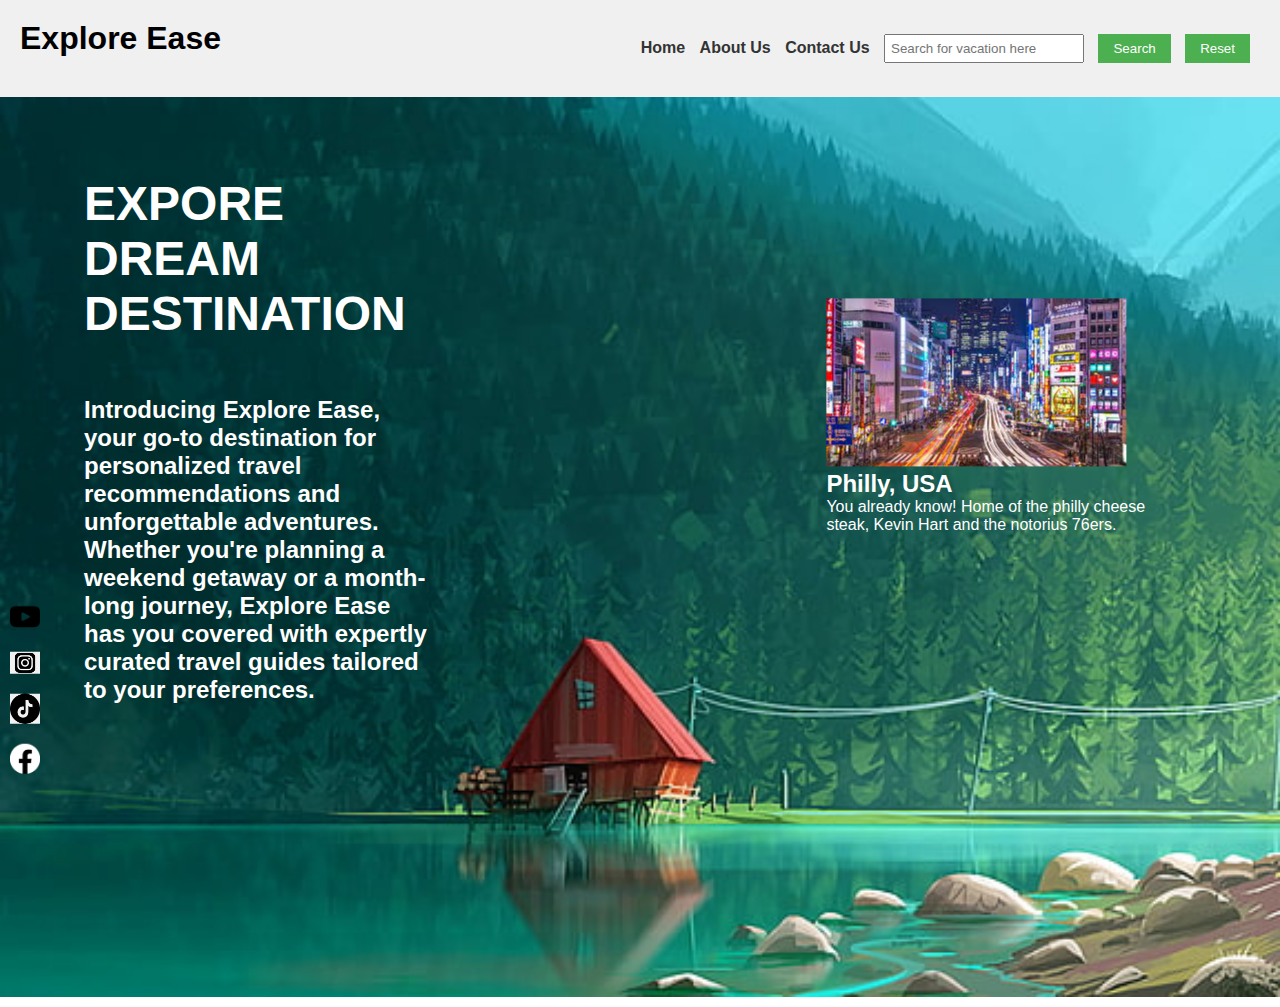
<file: index.html>
<!--Task 1: HTML template-->
<!DOCTYPE html>
<html>
<head>
    <meta charset="UTF-8">
    <title>Explore Ease Travel Recommendations</title>
    <link rel="stylesheet" href="./travel_recommendation.css">
</head>
<body>

    <div class="socialMediaIcons">
        <img src="./images/youtube_icon.jpg" alt="YouTube">
        <img src="./images/instagram_icon.jpg" alt="Instagram">
        <img src="./images/tiktok_icon.jpg" alt="TikTok">
        <img src="./images/facebook_icon.jpg" alt="Facebook">
    </div>
    
    <!--Task 2: Navbar-->
    <nav>
        <h1>Explore Ease</h1>
        <ul>
            <li><a href="./index.html" id="home">Home </a></li>
            <li><a href="./about_us.html" id="about">About Us </a></li>
            <li><a href="./contact_us.html" id="contact">Contact Us </a></li>
            <li><input type="text" id="searchBar" placeholder="Search for vacation here">  </li>
            <li><button id='searchBtn'>Search</button></li>
            <li><button id='resetBtn'>Reset</button></li>
        </ul>
    </nav>

    <!--Task 3: Home Page-->
    <div class='backgroundImage'>
        <div class='titleAndIntro'>
            <h1 style="font-size: 48px;">EXPORE DREAM DESTINATION</h><br><br>
            <p style="font-size: 24px;">
                Introducing Explore Ease, your go-to destination for personalized travel recommendations and unforgettable adventures. Whether you're planning a weekend getaway or a month-long journey, Explore Ease has you covered with expertly curated travel guides tailored to your preferences.
            </p>
        </div>
        <div class="searchTravel">
            <div id="result">
                <img src="./images/tokyo.jpg" alt="country-img">
                <h2><strong>Philly, USA</strong></h2>
                <p>You already know! Home of the philly cheese steak, Kevin Hart and the notorius 76ers.<p>
            </div>
        </div>
   
    </div>
    <script src="./travel_recommendation.js"></script>
</body>
</html>
</file>
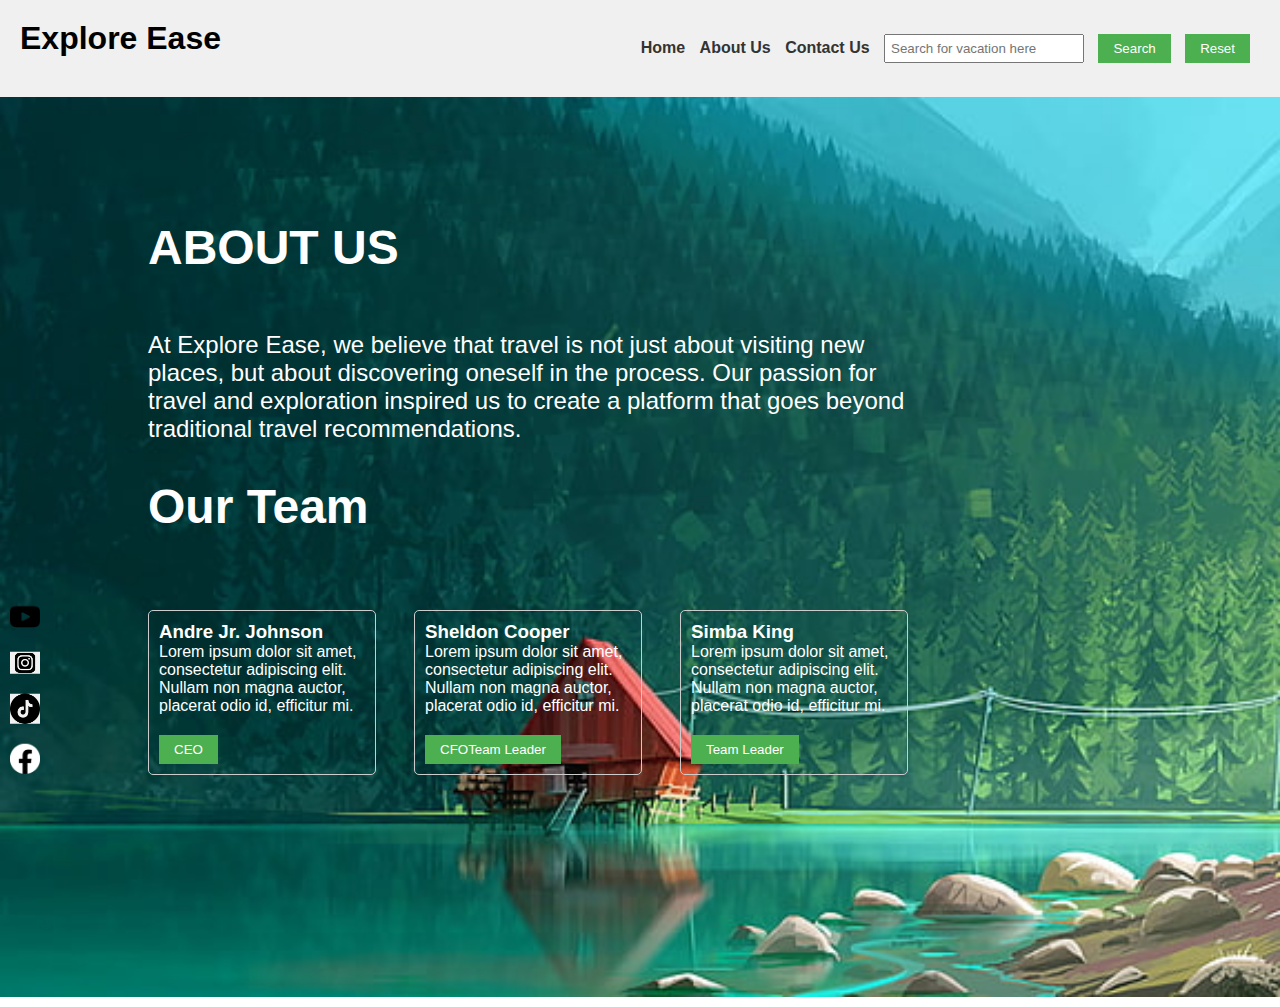
<file: about_us.html>
<!--Task 4: About us-->
<!DOCTYPE html>
<html lang="en">
<head>
  <meta charset="UTF-8">
  <title>Contact Us</title>
  <link rel="stylesheet" href="./travel_recommendation.css">
  <style>
    body{
        .container {
            max-width: 800px;
            margin: 20px auto;
            padding: 20px;
            text-align: left;
            color: white;
            position: absolute;
            top: 20%;
            left: 10%;
        }

        .team-members {
            display: flex;
            justify-content: space-between;
            flex-wrap: wrap;
          }
        
        .team-member {
            width: 30%;
            margin-top: 20px;
            padding: 10px;
            border: 1px solid #ccc;
            border-radius: 5px;
        }
  </style>
</head>
<body>
    
    <div class="socialMediaIcons">
        <img src="./images/youtube_icon.jpg" alt="YouTube">
        <img src="./images/instagram_icon.jpg" alt="Instagram">
        <img src="./images/tiktok_icon.jpg" alt="TikTok">
        <img src="./images/facebook_icon.jpg" alt="Facebook">
    </div>

    <nav>
        <h1>Explore Ease</h1>
        <ul>
            <li><a href="./travel_recommendation.html" id="home">Home </a></li>
            <li><a href="./about_us.html" id="about">About Us </a></li>
            <li><a href="./contact_us.html" id="contact">Contact Us </a></li>
            <li><input type="text" id="searchBar" placeholder="Search for vacation here">  </li>
            <li><button id='searchBtn'>Search</button></li>
            <li><button id='resetBtn'>Reset</button></li>
        </ul>
    </nav>

    <div class='backgroundImage'>

        <div class='container'>
            <h1 style="font-size: 48px;">ABOUT US</h1><br><br>
            <p style="font-size: 24px;">
                At Explore Ease, we believe that travel is not just about visiting new places, but about discovering oneself in the process. Our passion for travel and exploration inspired us to create a platform that goes beyond traditional travel recommendations.
            </p><br><br>
            <h1 style="font-size: 48px;">Our Team</h1><br><br>
            <div class="team-members">
                <div class="team-member">
                    <h3>Andre Jr. Johnson</h3>
                    <p style="margin-bottom: 20px;">Lorem ipsum dolor sit amet, consectetur adipiscing elit. Nullam non magna auctor, placerat odio id, efficitur mi.</p>
                    <button>CEO</button>
                </div>
                <div class="team-member">
                    <h3>Sheldon Cooper</h3>
                    <p style="margin-bottom: 20px;">Lorem ipsum dolor sit amet, consectetur adipiscing elit. Nullam non magna auctor, placerat odio id, efficitur mi.</p>
                    <button>CFOTeam Leader</button>
                </div>
                <div class="team-member">
                    <h3>Simba King</h3>
                    <p style="margin-bottom: 20px;">Lorem ipsum dolor sit amet, consectetur adipiscing elit. Nullam non magna auctor, placerat odio id, efficitur mi.</p>
                    <button>Team Leader</button>
                </div>
            </div>
        </div>    
    </div>
</body>
</html>
</file>
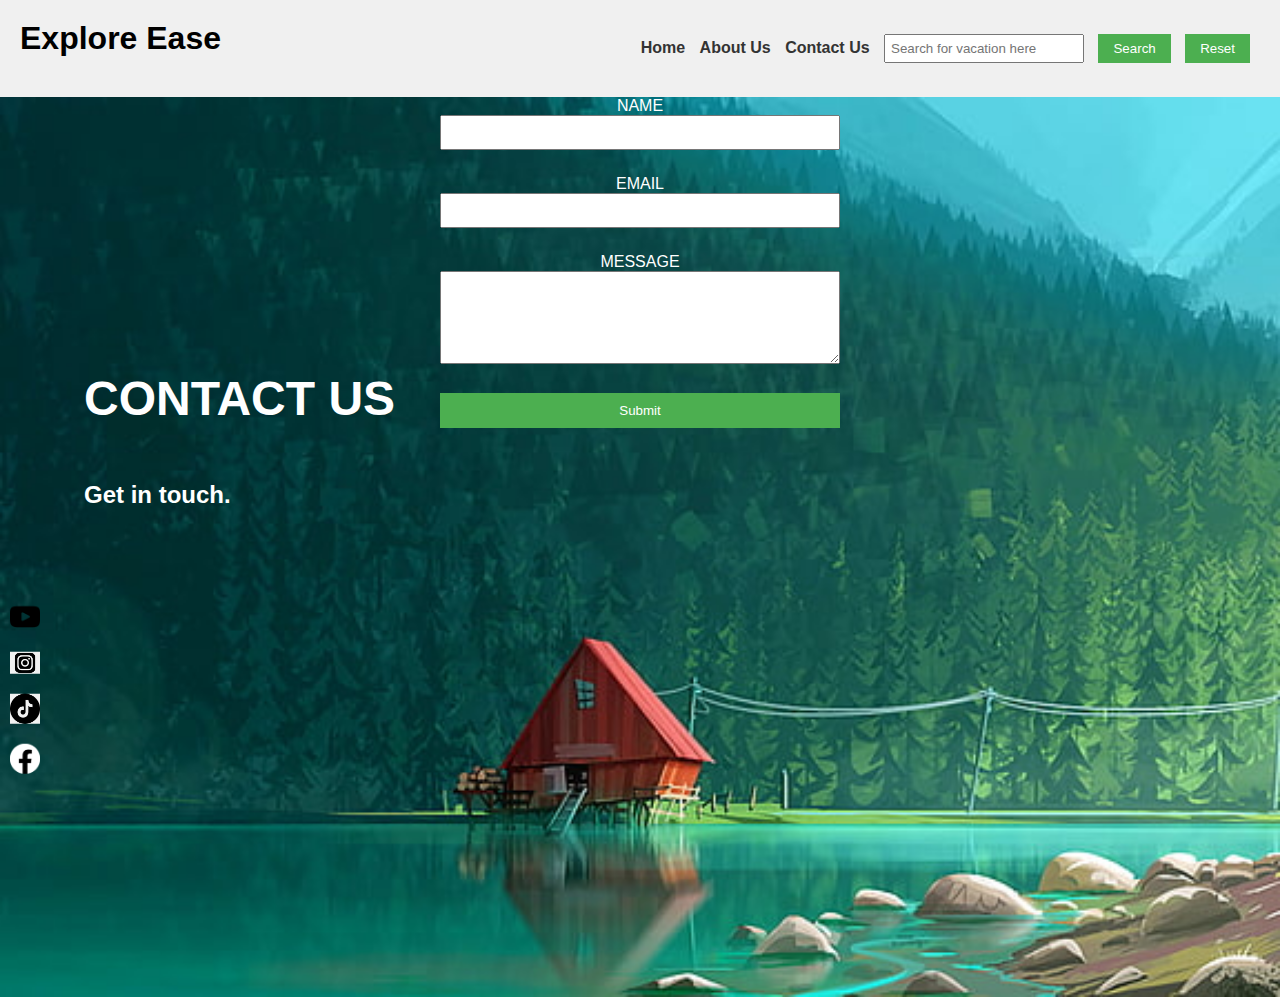
<file: contact_us.html>
<!--Task 5: Contact us-->
<!DOCTYPE html>
<html lang="en">
<head>
  <meta charset="UTF-8">
  <title>Contact Us</title>
  <link rel="stylesheet" href="./travel_recommendation.css">
  <style>
    body{
        text-align: center;
    }
    /* Some basic styling for demonstration purposes */
    #contactForm {
      max-width: 400px;
      margin: 0px auto;
    }
    #contactForm input,
    #contactForm textarea {
      width: 100%;
      margin-bottom: 15px;
      padding: 8px;
    }
    #contactForm button {
      padding: 10px 20px;
      background-color: #4CAF50;
      color: white;
      border: none;
      cursor: pointer;
      width: 100%;
    }
    #contactForm button:hover {
      background-color: #45a049;
    }
  </style>
</head>
<body>
    
    <div class="socialMediaIcons">
        <img src="./images/youtube_icon.jpg" alt="YouTube">
        <img src="./images/instagram_icon.jpg" alt="Instagram">
        <img src="./images/tiktok_icon.jpg" alt="TikTok">
        <img src="./images/facebook_icon.jpg" alt="Facebook">
    </div>

    <nav>
        <h1>Explore Ease</h1>
        <ul>
            <li><a href="./travel_recommendation.html" id="home">Home </a></li>
            <li><a href="./about_us.html" id="about">About Us </a></li>
            <li><a href="./contact_us.html" id="contact">Contact Us </a></li>
            <li><input type="text" id="searchBar" placeholder="Search for vacation here">  </li>
            <li><button id='searchBtn'>Search</button></li>
            <li><button id='resetBtn'>Reset</button></li>
        </ul>
    </nav>

    <div class='backgroundImage'>

        <div class='titleAndIntro'>
            <h1 style="font-size: 48px;">CONTACT US</h><br><br>
            <p style="font-size: 24px;">
                Get in touch.
            </p>
        </div>    

        <form id="contactForm">
            <div>
                <label for="name" style="color: white;">NAME</label>
                <input type="text" id="name" name="name" required>
            </div>
            <div>
                <label for="email" style="color: white;">EMAIL</label>
                <input type="email" id="email" name="email" required>
            </div>
            <div>
                <label for="message" style="color: white;">MESSAGE</label>
                <textarea id="message" name="message" rows="5" required></textarea>
            </div>
            <button type="submit" onclick="thankyou()">Submit</button>
        </form>
    </div>
  <script>
    function thankyou(){
        alert('Thank you for contacting us!')
    }
  </script>
</body>
</html>
</file>
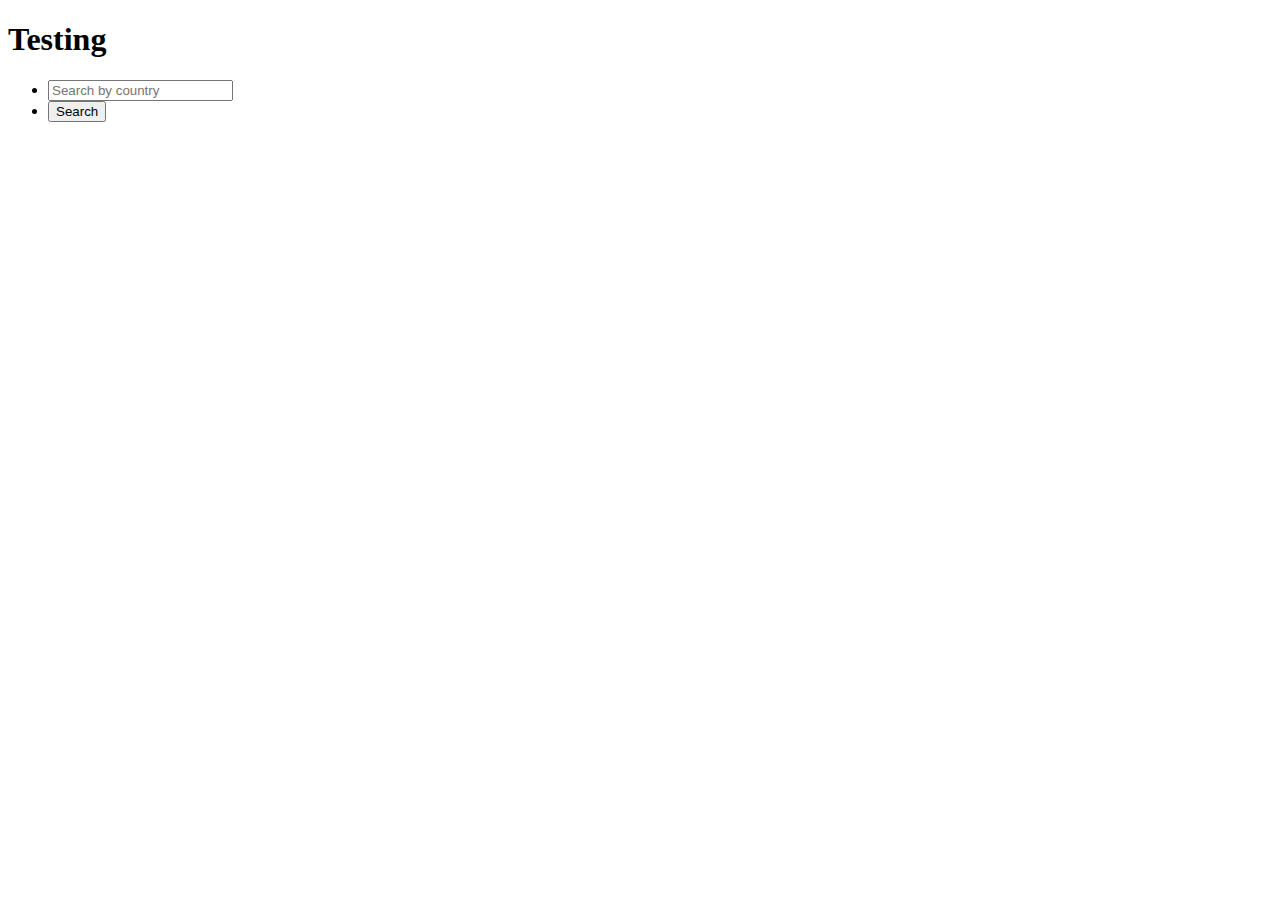
<file: test.html>
<!DOCTYPE html>
<html>
    <head>
        <title>Testing 1, 2, 3</title>
    </head>
    <body>
        <nav>
            <h1>Testing</h1>
            <ul>
                <li><input type="text" id="searchBar" placeholder="Search by country"></li>
                <li><button id="searchBar" onclick="searchTravel()">Search</button></li>
            </ul>
        </nav>

        <div id="result"></div>
        <script src="./test.js"></script>
    </body>
</html>
</file>
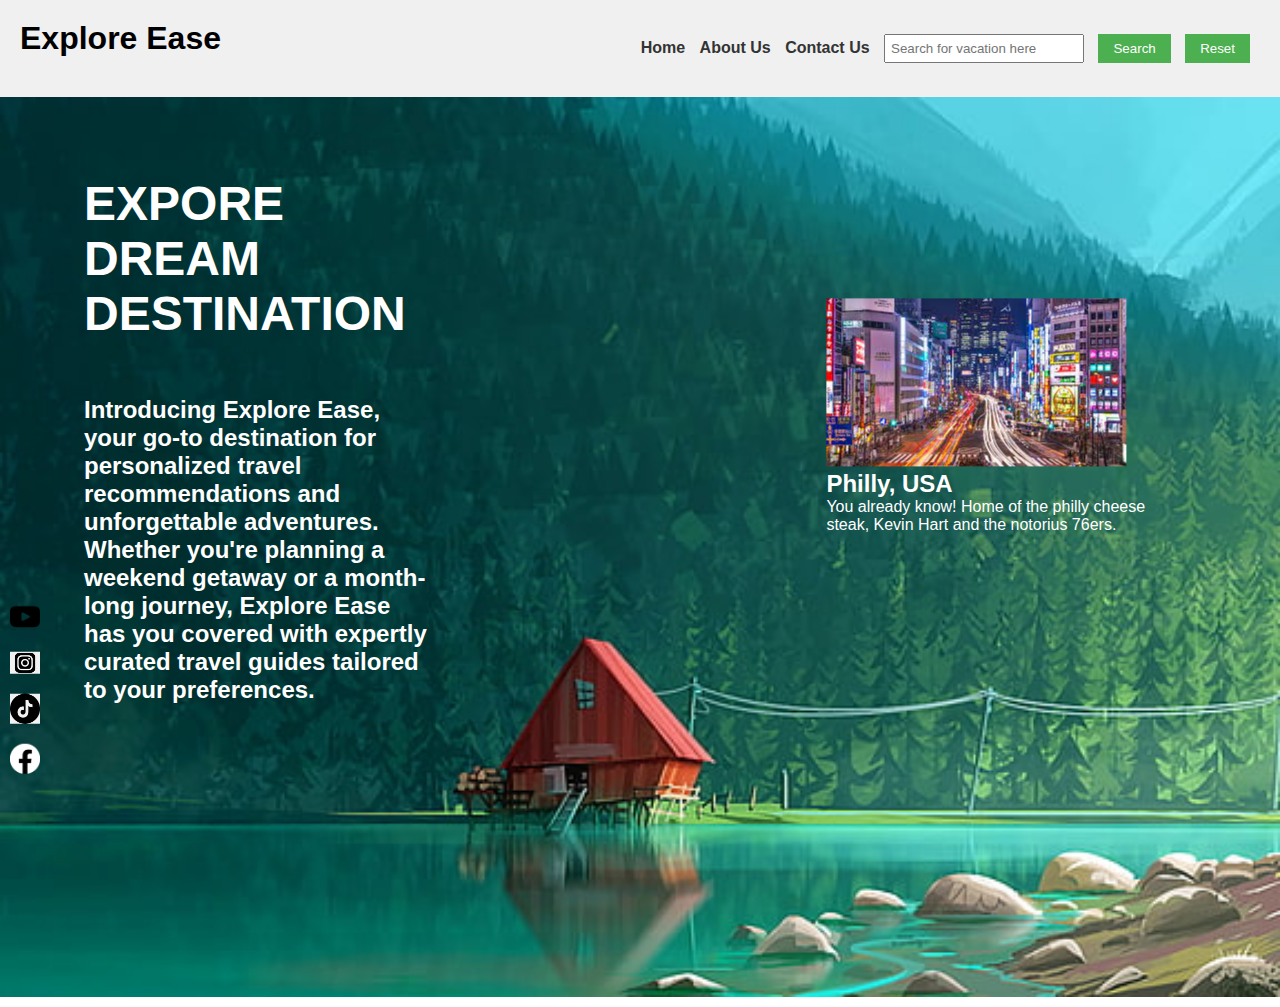
<file: travel_recommendation.html>
<!--Task 1: HTML template-->
<!DOCTYPE html>
<html>
<head>
    <meta charset="UTF-8">
    <title>Explore Ease Travel Recommendations</title>
    <link rel="stylesheet" href="./travel_recommendation.css">
</head>
<body>

    <div class="socialMediaIcons">
        <img src="./images/youtube_icon.jpg" alt="YouTube">
        <img src="./images/instagram_icon.jpg" alt="Instagram">
        <img src="./images/tiktok_icon.jpg" alt="TikTok">
        <img src="./images/facebook_icon.jpg" alt="Facebook">
    </div>
    
    <!--Task 2: Navbar-->
    <nav>
        <h1>Explore Ease</h1>
        <ul>
            <li><a href="./travel_recommendation.html" id="home">Home </a></li>
            <li><a href="./about_us.html" id="about">About Us </a></li>
            <li><a href="./contact_us.html" id="contact">Contact Us </a></li>
            <li><input type="text" id="searchBar" placeholder="Search for vacation here">  </li>
            <li><button id='searchBtn'>Search</button></li>
            <li><button id='resetBtn'>Reset</button></li>
        </ul>
    </nav>

    <!--Task 3: Home Page-->
    <div class='backgroundImage'>
        <div class='titleAndIntro'>
            <h1 style="font-size: 48px;">EXPORE DREAM DESTINATION</h><br><br>
            <p style="font-size: 24px;">
                Introducing Explore Ease, your go-to destination for personalized travel recommendations and unforgettable adventures. Whether you're planning a weekend getaway or a month-long journey, Explore Ease has you covered with expertly curated travel guides tailored to your preferences.
            </p>
        </div>
        <div class="searchTravel">
            <div id="result">
                <img src="./images/tokyo.jpg" alt="country-img">
                <h2><strong>Philly, USA</strong></h2>
                <p>You already know! Home of the philly cheese steak, Kevin Hart and the notorius 76ers.<p>
            </div>
        </div>
   
    </div>
    <script src="./travel_recommendation.js"></script>
</body>
</html>
</file>
<file: travel_recommendation.css>
/* Basic CSS for the form elements */
body {
    font-family: Arial, sans-serif;
    /* margin: 20px; */
  }
  
  h1 {
    margin-bottom: 20px;
  }
  
  div {
    margin-bottom: 10px;
  }
  

  label {
    display: inline-block;
    width: 100px;
  }
 
  
  input[type="text"],
  select {
    width: 200px;
    padding: 5px;
  }
  
  button {
    padding: 7px 15px;
    background-color: #4CAF50;
    color: white;
    border: none;
    cursor: pointer;
  }
  
  button:hover {
    background-color: #45a049;
  }
  
/* 
Task 2: Navbar
Basic CSS for the navigation bar 
*/

*{
    margin: 0;
    padding: 0;
    box-sizing: border-box;
}
nav {
    background-color: #f0f0f0;
    padding: 20px;
    display: flex;
    align-items: center;
    justify-content: space-between;
    
  }
  
  nav ul {
    list-style-type: none;
    /* padding: 0; */
  }
  
  nav ul li {
    display: inline;
    margin-right: 10px;
  }
  
  nav a {
    text-decoration: none;
    color: #333;
    font-weight: bold;
  }

/* 
Task 3: Home Pagw
Basic CSS for the back ground image 
*/
.backgroundImage{
    background-image: url('./images/background.jpg');
    background-size: cover;
    background-repeat: no-repeat;
    height: 100vh;
}

.titleAndIntro {
    position: absolute;
    top: 50%;
    left: 20%;
    transform: translate(-50%, -50%);
    text-align: left;
    padding: 20px;
    color: white; /* Set the font color to white */
    width: 30%;
}

.socialMediaIcons {
    position: fixed;
    bottom: 0%;
    left: 10px;
    transform: translate(0, -50%);
    display: flex;
    flex-direction: column;
    align-items: center;
}

.socialMediaIcons img {
    width: 30px; /* Set the width of the icons */
    height: auto; /* Maintain aspect ratio */
    margin-bottom: 20px; /* Add some spacing between the icons */
}

.searchTravel {
  position: absolute;
  top: 50%;
  right: 10%;
  transform: translate(10%, -60%);
  text-align: left;
  padding: 20px;
  color: white; /* Set the font color to white */
  width: 30%;
}
</file>
